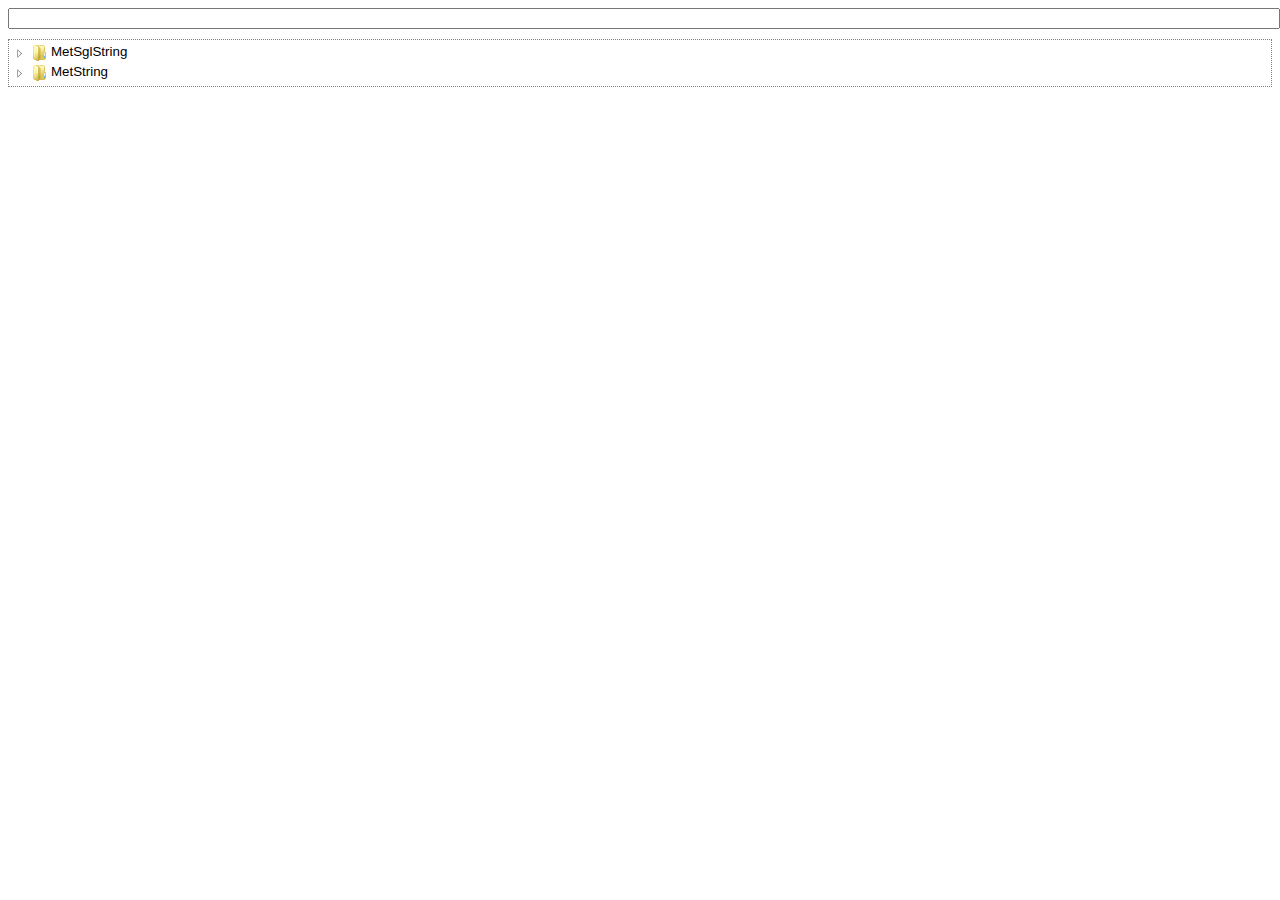
<file: MetroitPB/menu.html>
﻿<!DOCTYPE html>
<html lang="ja">
<head>
  <script src="/MetroitPB/assets/jquery-3.7.0.min.js"></script>
  <link href="/MetroitPB/assets/fancytree-2.38.3/dist/skin-win8/ui.fancytree.min.css" rel="stylesheet">
  <link href="/MetroitPB/css/default.css" rel="stylesheet">
  <script src="/MetroitPB/assets/fancytree-2.38.3/dist/jquery.fancytree-all-deps.min.js"></script>
  
  <script type="text/javascript">
    $(function(){
      $("#tree").fancytree({
        extensions: ["filter", "wide"],
        source: [
          {
            title: "MetSglString", folder:true, children: [
              { title: "MetSglString" },
              {
                title: "Fields", folder: true, children: [
                  { title: "Empty" },
                  { title: "NullValue" }
                ]
              },
              {
                title: "Methods", folder: true, children: [
                  { title: "Compare" },
                ]
              }
            ]
          },
          {
            title: "MetString", folder: true, children: [
              { title: "MetString" },
              { title: "Constructors" },
              {
                title: "Properties", folder: true, children: [
                  { title: "Value" }
                ]
              },
              {
                title: "Methods", folder: true, children: [
                  { title: "Substring" },
                  { title: "ToString" }
                ]
              }
            ]
          }
        ],
        
        // ページ遷移
        activate: function(event, data){
          // フォルダの時は制御しない
          if (data.node.folder != undefined) {
            return;
          }
          
          // ベースページを特定
          /*
          var parentNode = data.node;
          while (!parentNode.data.top) {
            parentNode = parentNode.parent;
          }
          var page = parentNode.data.src;
          */
          var parentNode = data.node.parent;
          var page = "";
          while (parentNode.folder) {
            page = parentNode.title + "/" + page;
            parentNode = parentNode.parent;
          }
          
          //var page = parentNode.data.src;
          
          // IDを特定
          //var id = data.node.data.src;
          var id = data.node.title;
          
          /*
          var uri = page;
          if (data.node.data.top == undefined) {
            uri += "/" + id;
          }
          */
          var uri = page + "/" + id + ".html";
          
          parent.contents.location.href = uri;
        }
      });
      
      // フィルター
      $("#search").keyup(function(e) {
        var filterText = $("#search").val();
        if (filterText == "") {
          $.ui.fancytree.getTree("#tree").clearFilter();
          $.ui.fancytree.getTree("#tree").expandAll(false);
          return;
        }
        
        var count = $.ui.fancytree.getTree("#tree").filterNodes(filterText);
        if (count > 0) {
          $.ui.fancytree.getTree("#tree").expandAll(true);
        } else {
          $.ui.fancytree.getTree("#tree").expandAll(false);
        }
      });
    });
  </script>
</head>
<body>
  <div class="search_box">
    <input id="search" />
  </div>
  <div id="tree"></div>
</body>
</html>
</file>
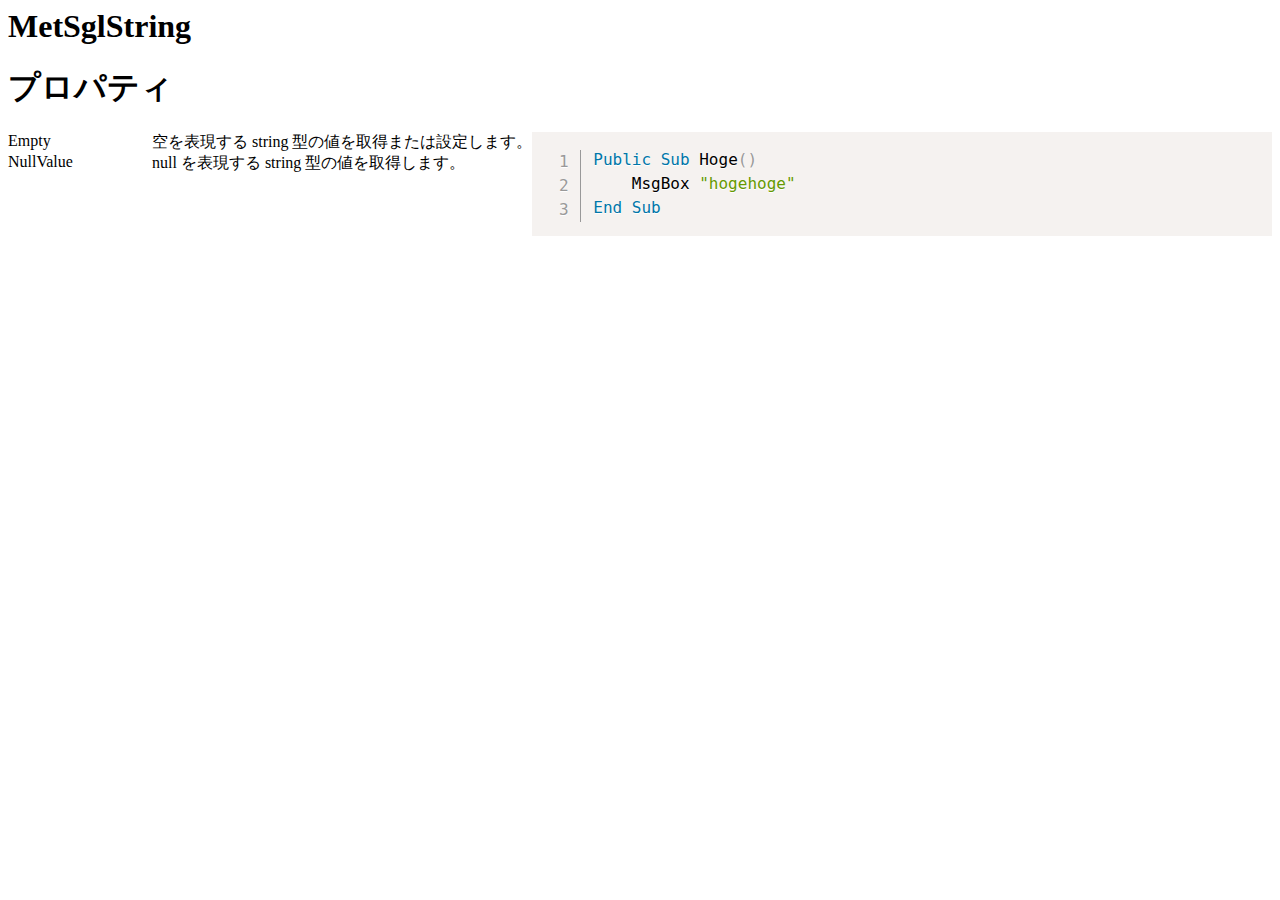
<file: MetroitPB/MetSglString.html>
﻿<!DOCTYPE>
<html lang="ja">
<head>
  <script src="../assets/prism.js"></script>
  <link rel="stylesheet" href="../assets/prism.css" />
  <style>
    dt {
    	    /*左に寄せる*/
    	    float: left ;
    	    /*後続の左寄せを解除*/
    	    clear: left ;
    	    margin-right: 0.5em ;
    	    width: 120px ;
    }

    dd {
    	    float: left ;
    	    margin-left: 1em ;
    }
    dl::after {
      float: none;
    }
  </style>
</head>
<body>
  <h1>MetSglString</h1>
  <section>
    <h1>プロパティ</h1>
    <dl>
      <dt id="value">Empty</dt>
      <dd>空を表現する string 型の値を取得または設定します。</dd>
      <dt id="nullvalue">NullValue</dt>
      <dd>null を表現する string 型の値を取得します。</dd>
    </dl>
  </section>
  <pre><code class="language-vb line-numbers">Public Sub Hoge()
    MsgBox "hogehoge"
End Sub</code></pre>
</body>
</html>
</file>
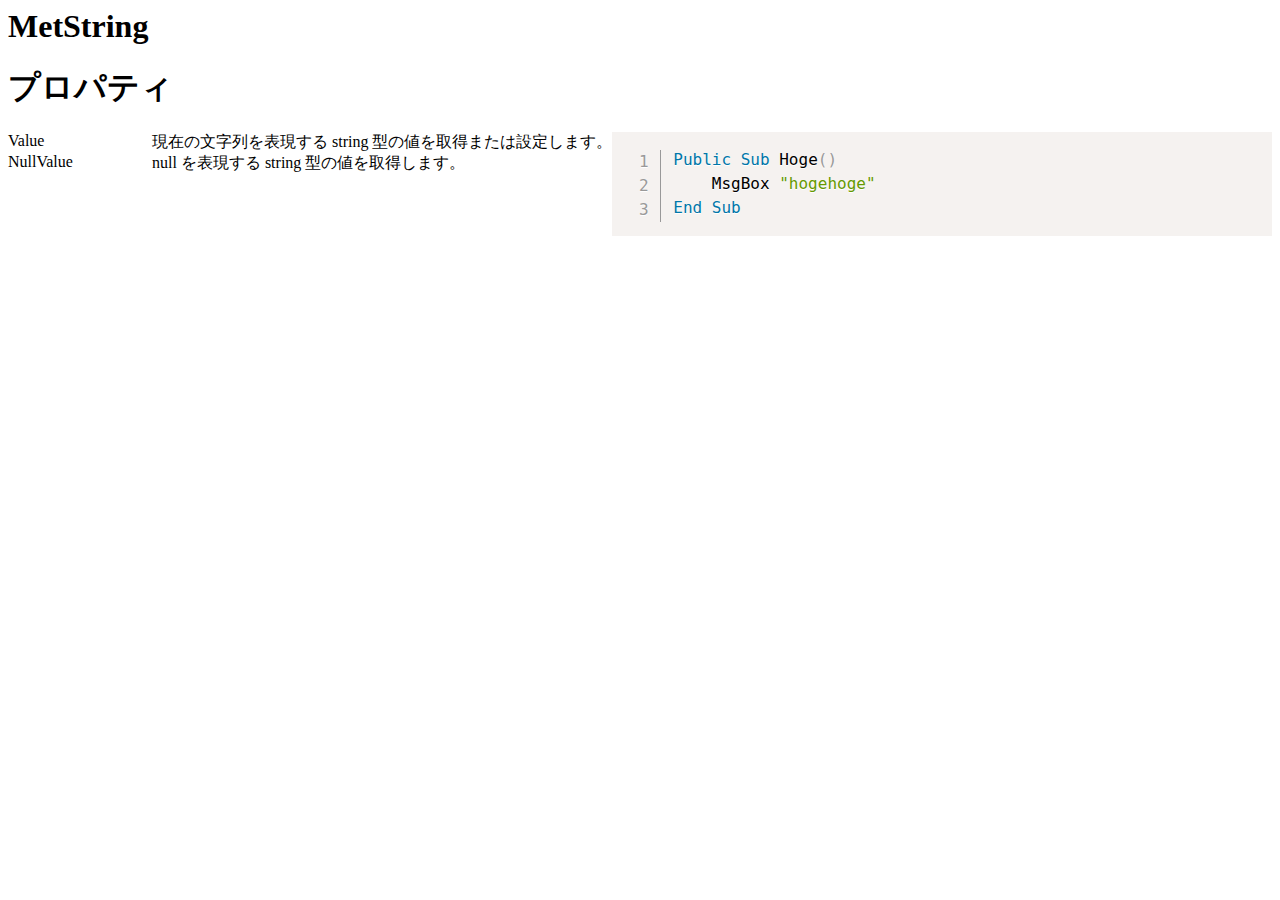
<file: MetroitPB/MetString.html>
﻿<!DOCTYPE>
<html lang="ja">
<head>
  <script src="../assets/prism.js"></script>
  <link rel="stylesheet" href="../assets/prism.css" />
  <style>
    dt {
    	    /*左に寄せる*/
    	    float: left ;
    	    /*後続の左寄せを解除*/
    	    clear: left ;
    	    margin-right: 0.5em ;
    	    width: 120px ;
    }

    dd {
    	    float: left ;
    	    margin-left: 1em ;
    }
    dl::after {
      float: none;
    }
  </style>
</head>
<body>
  <h1>MetString</h1>
  <section>
    <h1>プロパティ</h1>
    <dl>
      <dt id="value">Value</dt>
      <dd>現在の文字列を表現する string 型の値を取得または設定します。</dd>
      <dt id="nullvalue">NullValue</dt>
      <dd>null を表現する string 型の値を取得します。</dd>
    </dl>
  </section>
  <pre><code class="language-vb line-numbers">Public Sub Hoge()
    MsgBox "hogehoge"
End Sub</code></pre>
</body>
</html>
</file>
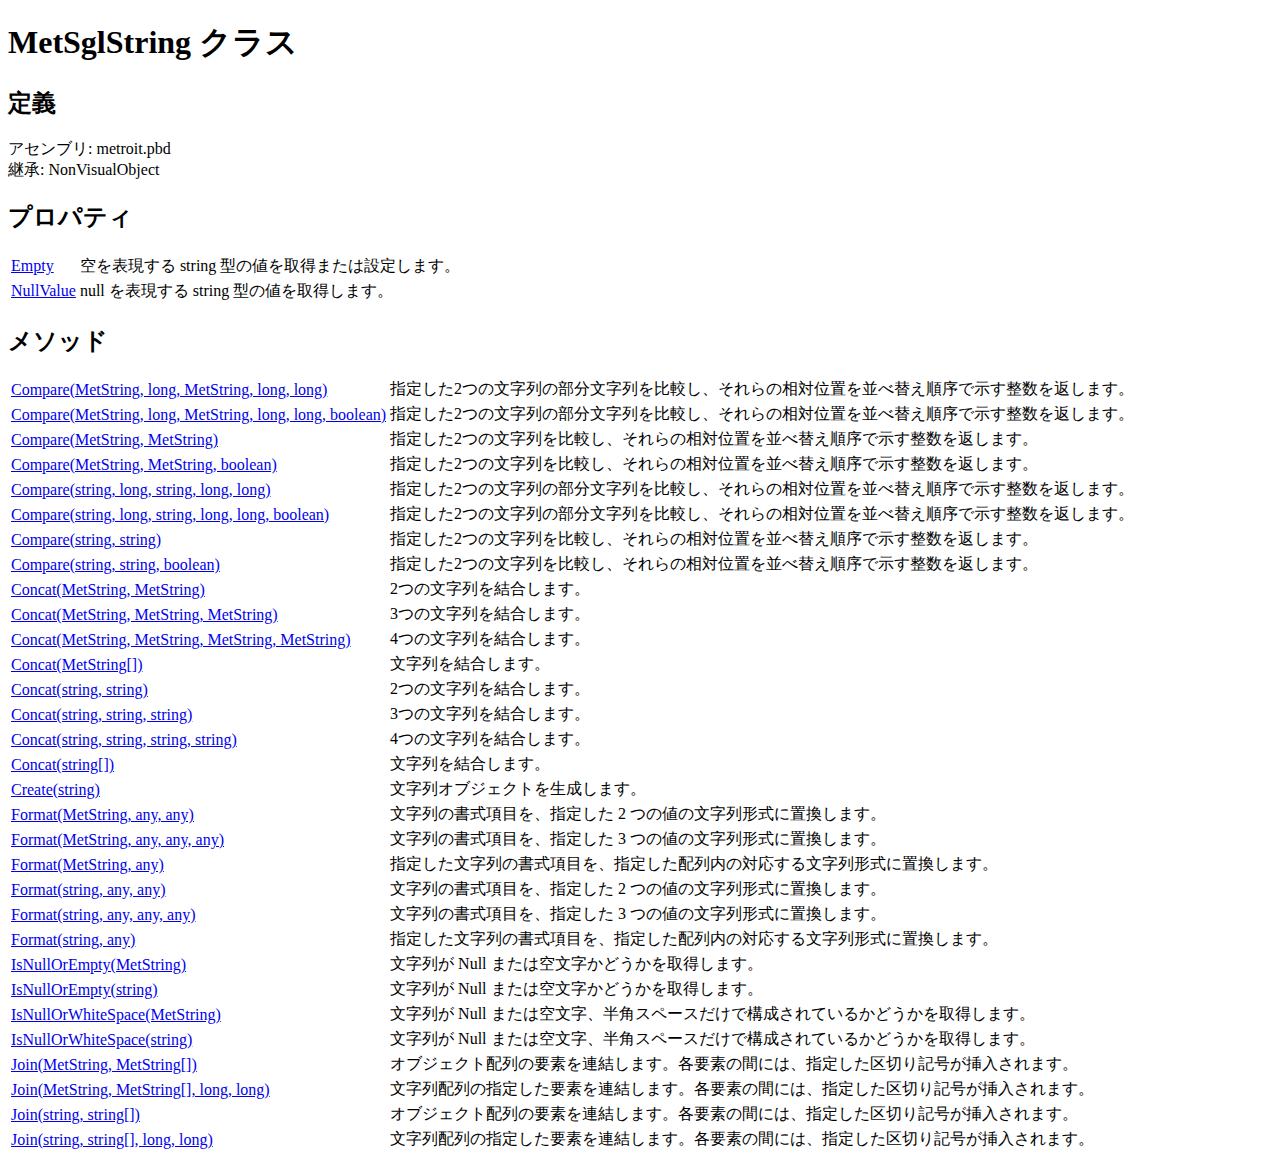
<file: MetroitPB/MetSglString/MetSglString.html>
﻿<!DOCTYPE html>
<html lang="ja">
<head>
  <link href="/MetroitPB/css/default.css" rel="stylesheet">
  <script src="/MetroitPB/assets/prism.js"></script>
  <link rel="stylesheet" href="/MetroitPB/assets/prism.css" />
</head>
<body>
  <h1>MetSglString クラス</h1>
    <h2>定義</h2>
    <div>
      アセンブリ: metroit.pbd
    </div>
    <div>
      継承: NonVisualObject
    </div>
    
    <h2>プロパティ</h2>
    <table class="table">
      <tr>
        <td class="command"><a href="./Fields/Empty.html">Empty</a></td>
        <td>空を表現する string 型の値を取得または設定します。</td>
      </tr>
      <tr>
        <td class="command"><a href="./Fields/NullValue.html">NullValue</a></td>
        <td>null を表現する string 型の値を取得します。</td>
      </tr>
    </table>
    
    <h2>メソッド</h2>
    <table class="table">
      <!-- Compare -->
      <tr>
        <td class="command"><a href="./Methods/Compare.html#m1">Compare(MetString, long, MetString, long, long)</a></td>
        <td>指定した2つの文字列の部分文字列を比較し、それらの相対位置を並べ替え順序で示す整数を返します。</td>
      </tr>
      <tr>
        <td class="command"><a href="./Methods/Compare.html#m2">Compare(MetString, long, MetString, long, long, boolean)</a></td>
        <td>指定した2つの文字列の部分文字列を比較し、それらの相対位置を並べ替え順序で示す整数を返します。</td>
      </tr>
      <tr>
        <td class="command"><a href="./Methods/Compare.htm#m3">Compare(MetString, MetString)</a></td>
        <td>指定した2つの文字列を比較し、それらの相対位置を並べ替え順序で示す整数を返します。</td>
      </tr>
      <tr>
        <td class="command"><a href="./Methods/Compare.htm#m4">Compare(MetString, MetString, boolean)</a></td>
        <td>指定した2つの文字列を比較し、それらの相対位置を並べ替え順序で示す整数を返します。</td>
      </tr>
      <tr>
        <td class="command"><a href="./Methods/Compare.html#m5">Compare(string, long, string, long, long)</a></td>
        <td>指定した2つの文字列の部分文字列を比較し、それらの相対位置を並べ替え順序で示す整数を返します。</td>
      </tr>
      <tr>
        <td class="command"><a href="./Methods/Compare.html#m6">Compare(string, long, string, long, long, boolean)</a></td>
        <td>指定した2つの文字列の部分文字列を比較し、それらの相対位置を並べ替え順序で示す整数を返します。</td>
      </tr>
      <tr>
        <td class="command"><a href="./Methods/Compare.html#m7">Compare(string, string)</a></td>
        <td>指定した2つの文字列を比較し、それらの相対位置を並べ替え順序で示す整数を返します。</td>
      </tr>
      <tr>
        <td class="command"><a href="./Methods/Compare.html#m8">Compare(string, string, boolean)</a></td>
        <td>指定した2つの文字列を比較し、それらの相対位置を並べ替え順序で示す整数を返します。</td>
      </tr>
      
      <!-- Concat -->
      <tr>
        <td class="command"><a href="./Methods/Concat.html#m1">Concat(MetString, MetString)</a></td>
        <td>2つの文字列を結合します。</td>
      </tr>
      <tr>
        <td class="command"><a href="./Methods/Concat.html#m2">Concat(MetString, MetString, MetString)</a></td>
        <td>3つの文字列を結合します。</td>
      </tr>
      <tr>
        <td class="command"><a href="./Methods/Concat.html#m3">Concat(MetString, MetString, MetString, MetString)</a></td>
        <td>4つの文字列を結合します。</td>
      </tr>
      <tr>
        <td class="command"><a href="./Methods/Concat.html#m4">Concat(MetString[])</a></td>
        <td>文字列を結合します。</td>
      </tr>
      <tr>
        <td class="command"><a href="./Methods/Concat.html#m1">Concat(string, string)</a></td>
        <td>2つの文字列を結合します。</td>
      </tr>
      <tr>
        <td class="command"><a href="./Methods/Concat.html#m2">Concat(string, string, string)</a></td>
        <td>3つの文字列を結合します。</td>
      </tr>
      <tr>
        <td class="command"><a href="./Methods/Concat.html#m3">Concat(string, string, string, string)</a></td>
        <td>4つの文字列を結合します。</td>
      </tr>
      <tr>
        <td class="command"><a href="./Methods/Concat.html#m4">Concat(string[])</a></td>
        <td>文字列を結合します。</td>
      </tr>
      
      <!-- Create -->
      <tr>
        <td class="command"><a href="./Methods/Create.html">Create(string)</a></td>
        <td>文字列オブジェクトを生成します。</td>
      </tr>
      
      <!-- Format -->
      <tr>
        <td class="command"><a href="./Methods/Format.html#1">Format(MetString, any, any)</a></td>
        <td>文字列の書式項目を、指定した 2 つの値の文字列形式に置換します。</td>
      </tr>
      <tr>
        <td class="command"><a href="./Methods/Format.html#2">Format(MetString, any, any, any)</a></td>
        <td>文字列の書式項目を、指定した 3 つの値の文字列形式に置換します。</td>
      </tr>
      <tr>
        <td class="command"><a href="./Methods/Format.html#3">Format(MetString, any)</a></td>
        <td>指定した文字列の書式項目を、指定した配列内の対応する文字列形式に置換します。</td>
      </tr>
      <tr>
        <td class="command"><a href="./Methods/Format.html#4">Format(string, any, any)</a></td>
        <td>文字列の書式項目を、指定した 2 つの値の文字列形式に置換します。</td>
      </tr>
      <tr>
        <td class="command"><a href="./Methods/Format.html#5">Format(string, any, any, any)</a></td>
        <td>文字列の書式項目を、指定した 3 つの値の文字列形式に置換します。</td>
      </tr>
      <tr>
        <td class="command"><a href="./Methods/Format.html#6">Format(string, any)</a></td>
        <td>指定した文字列の書式項目を、指定した配列内の対応する文字列形式に置換します。</td>
      </tr>
      
      <!-- IsNullOrEmpty -->
      <tr>
        <td class="command"><a href="./Methods/IsNullOrEmpty.html#1">IsNullOrEmpty(MetString)</a></td>
        <td>文字列が Null または空文字かどうかを取得します。</td>
      </tr>
      <tr>
        <td class="command"><a href="./Methods/IsNullOrEmpty.html#2">IsNullOrEmpty(string)</a></td>
        <td>文字列が Null または空文字かどうかを取得します。</td>
      </tr>
      
      <!-- IsNullOrWhiteSpace -->
      <tr>
        <td class="command"><a href="./Methods/IsNullOrWhiteSpace.html#1">IsNullOrWhiteSpace(MetString)</a></td>
        <td>文字列が Null または空文字、半角スペースだけで構成されているかどうかを取得します。</td>
      </tr>
      <tr>
        <td class="command"><a href="./Methods/IsNullOrWhiteSpace.html#2">IsNullOrWhiteSpace(string)</a></td>
        <td>文字列が Null または空文字、半角スペースだけで構成されているかどうかを取得します。</td>
      </tr>
      
      <!-- Join -->
      <tr>
        <td class="command"><a href="./Methods/Join.html#1">Join(MetString, MetString[])</a></td>
        <td>オブジェクト配列の要素を連結します。各要素の間には、指定した区切り記号が挿入されます。</td>
      </tr>
      <tr>
        <td class="command"><a href="./Methods/Join.html#2">Join(MetString, MetString[], long, long)</a></td>
        <td>文字列配列の指定した要素を連結します。各要素の間には、指定した区切り記号が挿入されます。</td>
      </tr>
      <tr>
        <td class="command"><a href="./Methods/Join.html#3">Join(string, string[])</a></td>
        <td>オブジェクト配列の要素を連結します。各要素の間には、指定した区切り記号が挿入されます。</td>
      </tr>
      <tr>
        <td class="command"><a href="./Methods/Join.html#4">Join(string, string[], long, long)</a></td>
        <td>文字列配列の指定した要素を連結します。各要素の間には、指定した区切り記号が挿入されます。</td>
      </tr>
    </table>
</body>
</html>
</file>
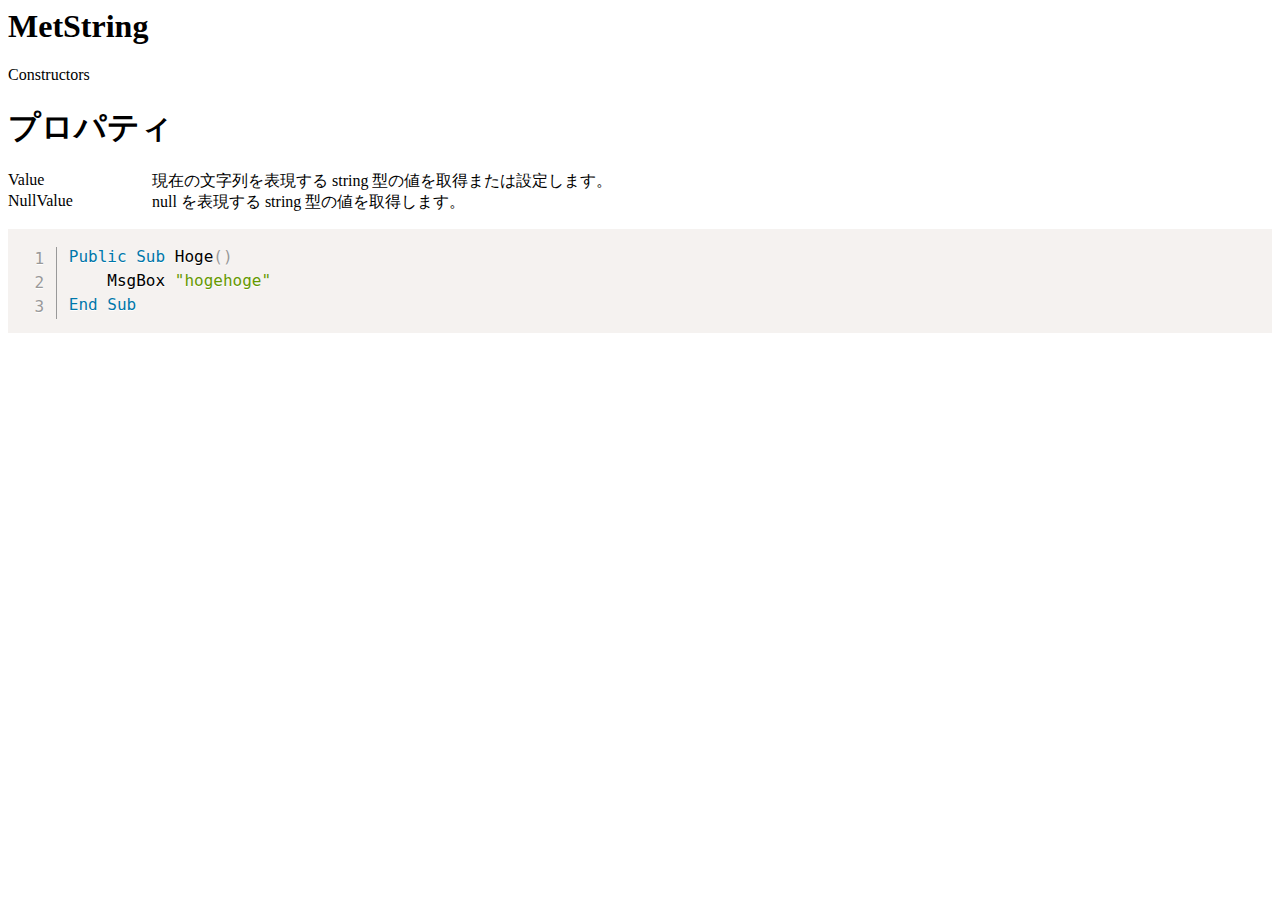
<file: MetroitPB/MetString/Constructors.html>
﻿<!DOCTYPE>
<html lang="ja">
<head>
  <script src="../../../assets/prism.js"></script>
  <link rel="stylesheet" href="../../../assets/prism.css" />
  <style>
    dt {
    	    /*左に寄せる*/
    	    float: left ;
    	    /*後続の左寄せを解除*/
    	    clear: left ;
    	    margin-right: 0.5em ;
    	    width: 120px ;
    }

    dd {
    	    float: left ;
    	    margin-left: 1em ;
    }
    dl::after {
      content: "";
      clear: both;
      display: block;
    }
  </style>
</head>
<body>
  <h1>MetString</h1>
  Constructors
  <section>
    <h1>プロパティ</h1>
    <dl>
      <dt id="value">Value</dt>
      <dd>現在の文字列を表現する string 型の値を取得または設定します。</dd>
      <dt id="nullvalue">NullValue</dt>
      <dd>null を表現する string 型の値を取得します。</dd>
    </dl>
  </section>
  <pre><code class="language-vb line-numbers">Public Sub Hoge()
    MsgBox "hogehoge"
End Sub</code></pre>
</body>
</html>
</file>
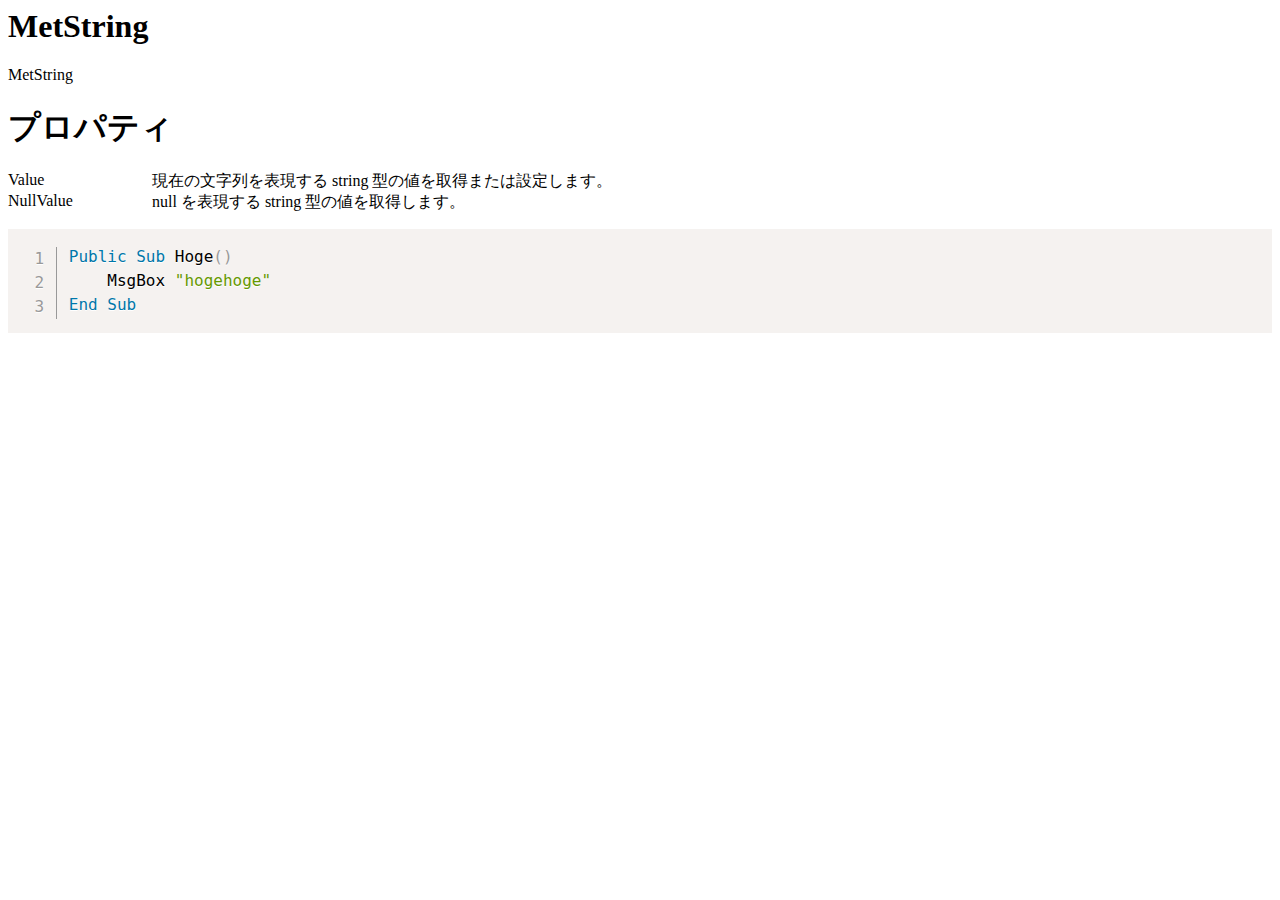
<file: MetroitPB/MetString/MetString.html>
﻿<!DOCTYPE>
<html lang="ja">
<head>
  <script src="../../../assets/prism.js"></script>
  <link rel="stylesheet" href="../../../assets/prism.css" />
  <style>
    dt {
    	    /*左に寄せる*/
    	    float: left ;
    	    /*後続の左寄せを解除*/
    	    clear: left ;
    	    margin-right: 0.5em ;
    	    width: 120px ;
    }

    dd {
    	    float: left ;
    	    margin-left: 1em ;
    }
    dl::after {
      content: "";
      clear: both;
      display: block;
    }
  </style>
</head>
<body>
  <h1>MetString</h1>
  MetString
  <section>
    <h1>プロパティ</h1>
    <dl>
      <dt id="value">Value</dt>
      <dd>現在の文字列を表現する string 型の値を取得または設定します。</dd>
      <dt id="nullvalue">NullValue</dt>
      <dd>null を表現する string 型の値を取得します。</dd>
    </dl>
  </section>
  <pre><code class="language-vb line-numbers">Public Sub Hoge()
    MsgBox "hogehoge"
End Sub</code></pre>
</body>
</html>
</file>
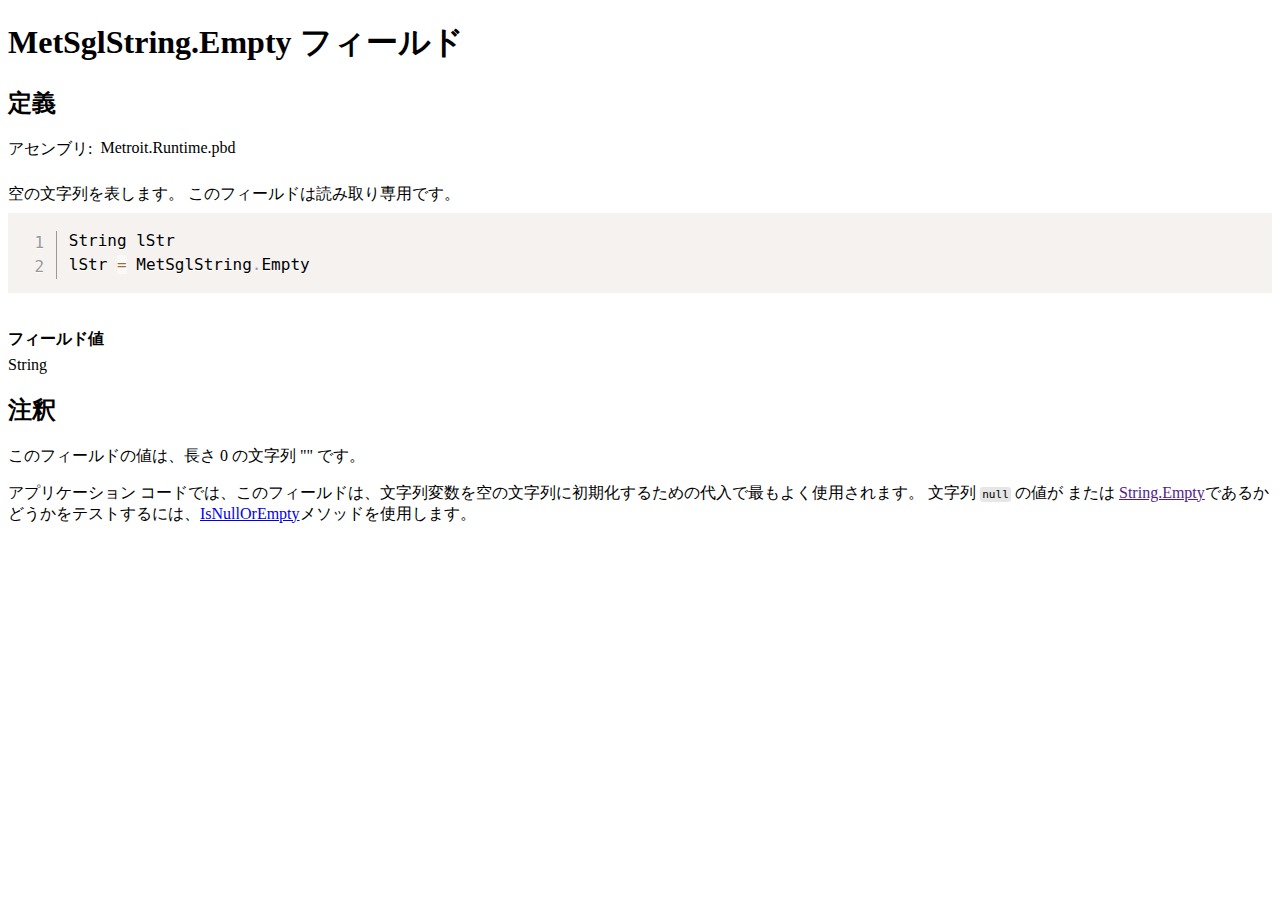
<file: MetroitPB/MetSglString/Fields/Empty.html>
﻿<!DOCTYPE html>
<html lang="ja">
<head>
  <script src="/MetroitPB/assets/prism.js"></script>
  <link rel="stylesheet" href="/MetroitPB/assets/prism.css" />
  <style>
    .content h4 {
      margin-top: 36px;
      margin-bottom: 6px;
    }
    dl.attributeList {
      display: flex;
    }
    dl.attributeList dd {
      margin-left: 8px;
    }
    .summaryHolder {
      display: flex;
      margin-top: 24px;
    }
    :not(a):not(pre)>code {
      background-color: #e6e6e6;
      word-wrap: break-word;
      border-radius: 3px;
      padding: 0.1em 0.2em;
      font-size: 85%;
    }
  </style>
</head>
<body>
  <div class="content">
    <h1>MetSglString.Empty フィールド</h1>
    <h2>定義</h2>
    <dl class="attributeList">
      <dt>アセンブリ:</dt>
      <dd>Metroit.Runtime.pbd</dd>
    </dl>
    
    <div class="summaryHolder">
      空の文字列を表します。 このフィールドは読み取り専用です。
    </div>
    <div>
      <pre><code class="language-js line-numbers">String lStr
lStr = MetSglString.Empty</code></pre>
    </div>
    
    <h4>フィールド値</h4>
    String
    
    <h2>注釈</h2>
    <p>このフィールドの値は、長さ 0 の文字列 "" です。</p>
    <p>
    アプリケーション コードでは、このフィールドは、文字列変数を空の文字列に初期化するための代入で最もよく使用されます。
    文字列 <code>null</code> の値が または <a href="">String.Empty</a>であるかどうかをテストするには、<a href="/MetroitPB/MetSglString/Methods/IsNullOrEmpty.html">IsNullOrEmpty</a>メソッドを使用します。
    </p>
  </content>
</body>
</html>
</file>
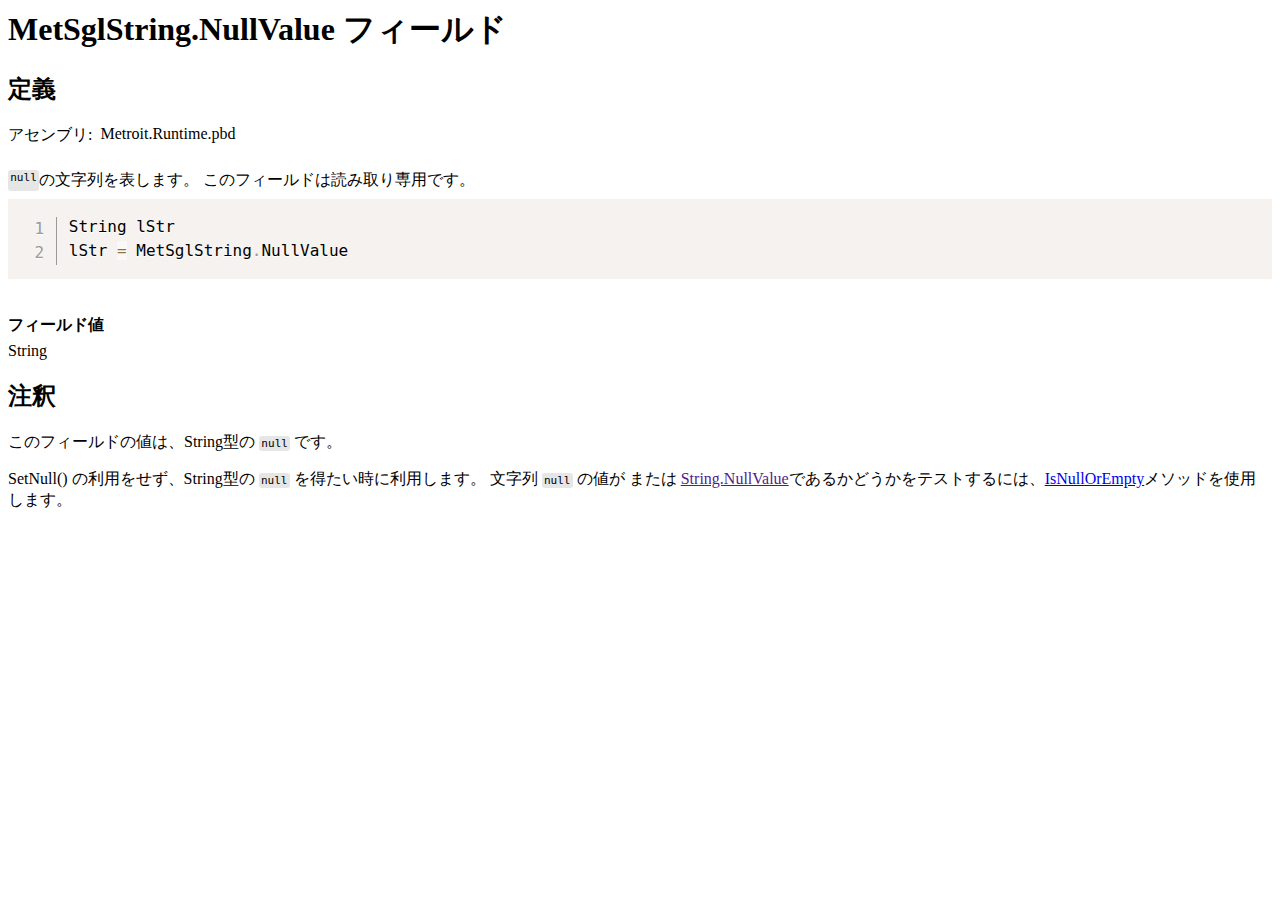
<file: MetroitPB/MetSglString/Fields/NullValue.html>
﻿<!DOCTYPE>
<html lang="ja">
<head>
  <script src="/MetroitPB/assets/prism.js"></script>
  <link rel="stylesheet" href="/MetroitPB/assets/prism.css" />
  <style>
    .content h4 {
      margin-top: 36px;
      margin-bottom: 6px;
    }
    dl.attributeList {
      display: flex;
    }
    dl.attributeList dd {
      margin-left: 8px;
    }
    .summaryHolder {
      display: flex;
      margin-top: 24px;
    }
    :not(a):not(pre)>code {
      background-color: #e6e6e6;
      word-wrap: break-word;
      border-radius: 3px;
      padding: 0.1em 0.2em;
      font-size: 85%;
    }
  </style>
</head>
<body>
  <div class="content">
    <h1>MetSglString.NullValue フィールド</h1>
    <h2>定義</h2>
    <dl class="attributeList">
      <dt>アセンブリ:</dt>
      <dd>Metroit.Runtime.pbd</dd>
    </dl>
    
    <div class="summaryHolder">
      <code>null</code> の文字列を表します。 このフィールドは読み取り専用です。
    </div>
    <div>
      <pre><code class="language-js line-numbers">String lStr
lStr = MetSglString.NullValue</code></pre>
    </div>
    
    <h4>フィールド値</h4>
    String
    
    <h2>注釈</h2>
    <p>このフィールドの値は、String型の <code>null</code> です。</p>
    <p>
    SetNull() の利用をせず、String型の <code>null</code> を得たい時に利用します。
    文字列 <code>null</code> の値が または <a href="">String.NullValue</a>であるかどうかをテストするには、<a href="/MetroitPB/MetSglString/Methods/IsNullOrEmpty.html">IsNullOrEmpty</a>メソッドを使用します。
    </p>
  </content>
</body>
</html>
</file>
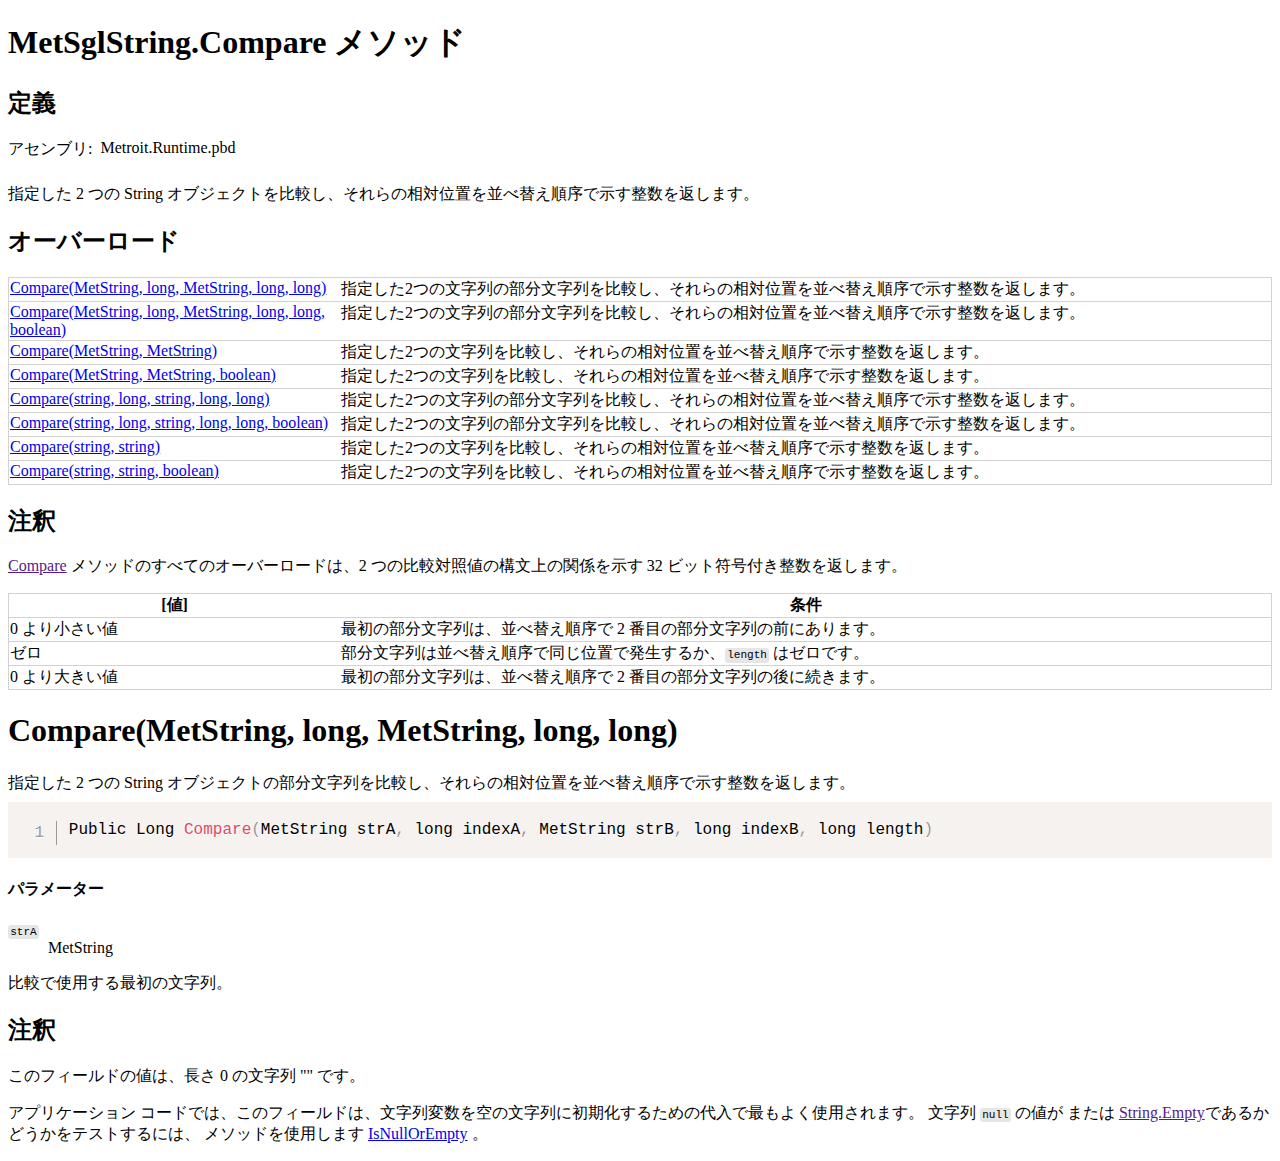
<file: MetroitPB/MetSglString/Methods/Compare.html>
﻿<!DOCTYPE html>
<html lang="ja">
<head>
  <link href="/MetroitPB/css/default.css" rel="stylesheet">
  <script src="/MetroitPB/assets/prism.js"></script>
  <link rel="stylesheet" href="/MetroitPB/assets/prism.css" />
  <style>
    dl.attributeList {
      display: flex;
    }
    dl.attributeList dd {
      margin-left: 8px;
    }
    .summaryHolder {
      display: flex;
      margin-top: 24px;
    }
    :not(a):not(pre)>code {
      background-color: #e6e6e6;
      word-wrap: break-word;
      border-radius: 3px;
      padding: 0.1em 0.2em;
      font-size: 85%;
    }
  </style>
</head>
<body>
  <h1>MetSglString.Compare メソッド</h1>
  <h2>定義</h2>
  <dl class="attributeList">
    <dt>アセンブリ:</dt>
    <dd>Metroit.Runtime.pbd</dd>
  </dl>
  
  <div class="summaryHolder">
    指定した 2 つの String オブジェクトを比較し、それらの相対位置を並べ替え順序で示す整数を返します。
  </div>
  
  <h2>オーバーロード</h2>
  <table class="subset_list">
    <tr>
      <td class="command"><a href="#m1">Compare(MetString, long, MetString, long, long)</a></td>
      <td>指定した2つの文字列の部分文字列を比較し、それらの相対位置を並べ替え順序で示す整数を返します。</td>
    </tr>
    <tr>
      <td class="command"><a href="#m2">Compare(MetString, long, MetString, long, long, boolean)</a></td>
      <td>指定した2つの文字列の部分文字列を比較し、それらの相対位置を並べ替え順序で示す整数を返します。</td>
    </tr>
    <tr>
      <td class="command"><a href="#m3">Compare(MetString, MetString)</a></td>
      <td>指定した2つの文字列を比較し、それらの相対位置を並べ替え順序で示す整数を返します。</td>
    </tr>
    <tr>
      <td class="command"><a href="#m4">Compare(MetString, MetString, boolean)</a></td>
      <td>指定した2つの文字列を比較し、それらの相対位置を並べ替え順序で示す整数を返します。</td>
    </tr>
    <tr>
      <td class="command"><a href="#m5">Compare(string, long, string, long, long)</a></td>
      <td>指定した2つの文字列の部分文字列を比較し、それらの相対位置を並べ替え順序で示す整数を返します。</td>
    </tr>
    <tr>
      <td class="command"><a href="#m6">Compare(string, long, string, long, long, boolean)</a></td>
      <td>指定した2つの文字列の部分文字列を比較し、それらの相対位置を並べ替え順序で示す整数を返します。</td>
    </tr>
    <tr>
      <td class="command"><a href="#m7">Compare(string, string)</a></td>
      <td>指定した2つの文字列を比較し、それらの相対位置を並べ替え順序で示す整数を返します。</td>
    </tr>
    <tr>
      <td class="command"><a href="#m8">Compare(string, string, boolean)</a></td>
      <td>指定した2つの文字列を比較し、それらの相対位置を並べ替え順序で示す整数を返します。</td>
    </tr>
  </table>
  
  <h2>注釈</h2>
  <p><a href="">Compare</a> メソッドのすべてのオーバーロードは、2 つの比較対照値の構文上の関係を示す 32 ビット符号付き整数を返します。</p>
  
  <table class="subset_list">
    <tr>
      <th>[値]</th>
      <th>条件</th>
    </tr>
    <tr>
      <td class="command">0 より小さい値</td>
      <td>最初の部分文字列は、並べ替え順序で 2 番目の部分文字列の前にあります。</td>
    </tr>
    <tr>
      <td class="command">ゼロ</td>
      <td>部分文字列は並べ替え順序で同じ位置で発生するか、<code>length</code> はゼロです。</td>
    </tr>
    <tr>
      <td class="command">0 より大きい値</td>
      <td>最初の部分文字列は、並べ替え順序で 2 番目の部分文字列の後に続きます。</td>
    </tr>
  </table>
  
  <h1 id="m1">Compare(MetString, long, MetString, long, long)</h1>
  
  <div class="summaryHolder">
    指定した 2 つの String オブジェクトの部分文字列を比較し、それらの相対位置を並べ替え順序で示す整数を返します。
  </div>
  
  <div>
    <pre><code class="language-js line-numbers">Public Long Compare(MetString strA, long indexA, MetString strB, long indexB, long length)
</code></pre>
  </div>
  
  <h4>パラメーター</h4>
  <div class="propertyInfo">
    <dl class="parameterList">
      <dt><code>strA</code></dt>
      <dd>MetString</dd>
    </dl>
    <p>比較で使用する最初の文字列。</p>
  </div>
  
  <h2>注釈</h2>
  <p>このフィールドの値は、長さ 0 の文字列 "" です。</p>
  <p>
  アプリケーション コードでは、このフィールドは、文字列変数を空の文字列に初期化するための代入で最もよく使用されます。
  文字列 <code>null</code> の値が または <a href="" class="no-loc" data-linktype="relative-path">String.Empty</a>であるかどうかをテストするには、 メソッドを使用します <a href="/MetroitPB/MetSglString/Methods/IsNullOrEmpty.html" class="no-loc" data-linktype="relative-path">IsNullOrEmpty</a> 。</p>
</body>
</html>
</file>
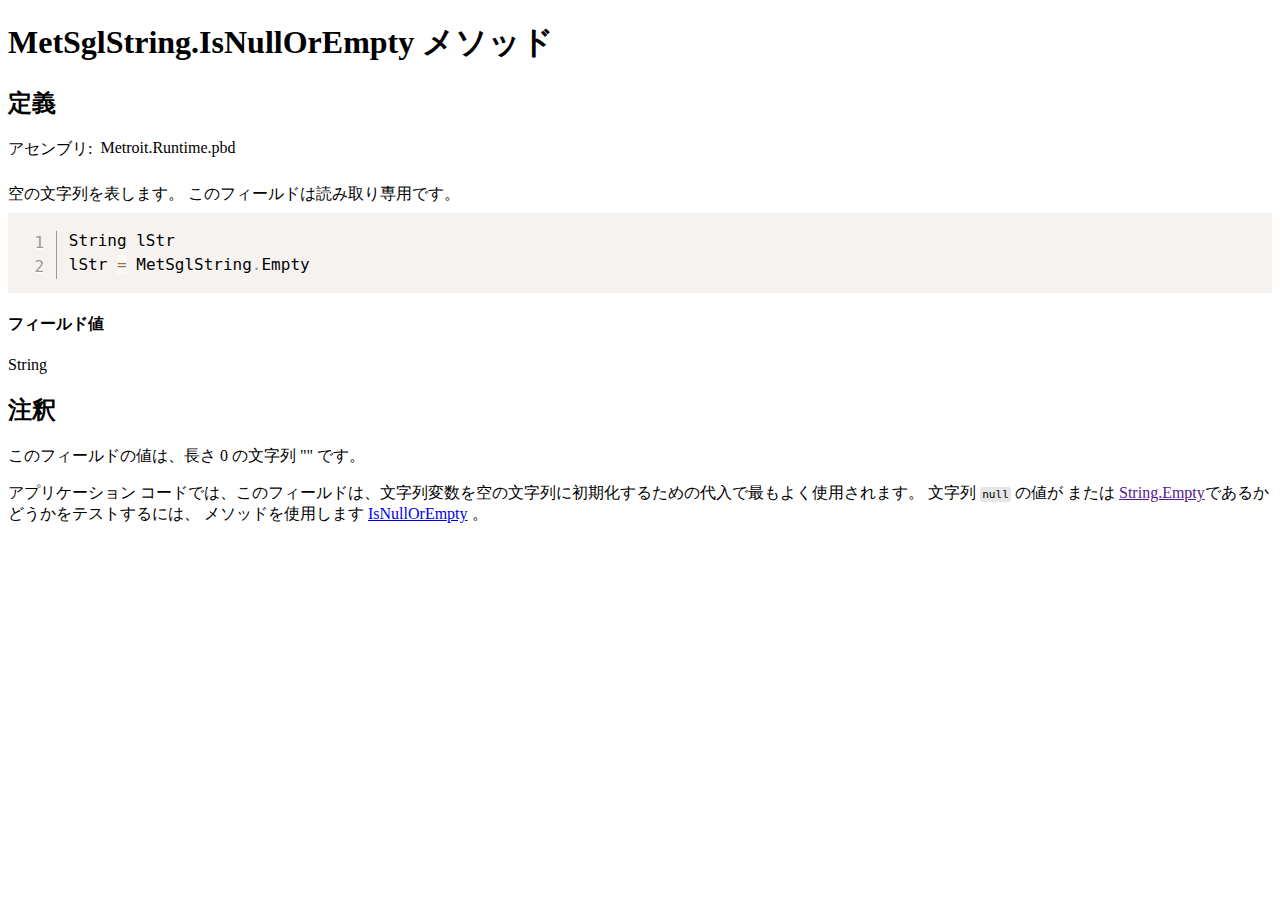
<file: MetroitPB/MetSglString/Methods/IsNullOrEmpty.html>
﻿<!DOCTYPE html>
<html lang="ja">
<head>
  <script src="/MetroitPB/assets/prism.js"></script>
  <link rel="stylesheet" href="/MetroitPB/assets/prism.css" />
  <style>
    dl.attributeList {
      display: flex;
    }
    dl.attributeList dd {
      margin-left: 8px;
    }
    .summaryHolder {
      display: flex;
      margin-top: 24px;
    }
    :not(a):not(pre)>code {
      background-color: #e6e6e6;
      word-wrap: break-word;
      border-radius: 3px;
      padding: 0.1em 0.2em;
      font-size: 85%;
    }
  </style>
</head>
<body>
  <h1>MetSglString.IsNullOrEmpty メソッド</h1>
  <h2>定義</h2>
  <dl class="attributeList">
    <dt>アセンブリ:</dt>
    <dd>Metroit.Runtime.pbd</dd>
  </dl>
  
  <div class="summaryHolder">
    空の文字列を表します。 このフィールドは読み取り専用です。
  </div>
  <div>
    <pre><code class="language-js line-numbers">String lStr
lStr = MetSglString.Empty
</code></pre>
  </div>
  
  <h4>フィールド値</h4>
  String
  
  <h2>注釈</h2>
  <p>このフィールドの値は、長さ 0 の文字列 "" です。</p>
  <p>
  アプリケーション コードでは、このフィールドは、文字列変数を空の文字列に初期化するための代入で最もよく使用されます。
  文字列 <code>null</code> の値が または <a href="" class="no-loc" data-linktype="relative-path">String.Empty</a>であるかどうかをテストするには、 メソッドを使用します <a href="/MetroitPB/MetSglString/Methods/IsNullOrEmpty.html" class="no-loc" data-linktype="relative-path">IsNullOrEmpty</a> 。</p>
</body>
</html>
</file>
<file: MetroitPB/css/default.css>
﻿@charset "utf-8";

/* 検索ボックス */
.search_box {
  margin: 0px 0px 10px 0px;
}
.search_box input {
  width: 100%;
}

/* 命令セットリスト */
.subset_list {
    border: 1px solid #d2d2d2;
    width: 100%;
    border-collapse: collapse;
    table-layout: auto;
}
.subset_list tr {
  border: 1px solid #d2d2d2;
}
.subset_list td {
  padding-right: 10px;
  vertical-align: top;
}
.subset_list .command {
  width: 20em;
}
</file>
<file: assets/prism.css>
/* PrismJS 1.29.0
https://prismjs.com/download.html#themes=prism&languages=visual-basic&plugins=line-highlight+line-numbers+show-language+toolbar+copy-to-clipboard */
code[class*=language-],pre[class*=language-]{color:#000;background:0 0;text-shadow:0 1px #fff;font-family:Consolas,Monaco,'Andale Mono','Ubuntu Mono',monospace;font-size:1em;text-align:left;white-space:pre;word-spacing:normal;word-break:normal;word-wrap:normal;line-height:1.5;-moz-tab-size:4;-o-tab-size:4;tab-size:4;-webkit-hyphens:none;-moz-hyphens:none;-ms-hyphens:none;hyphens:none}code[class*=language-] ::-moz-selection,code[class*=language-]::-moz-selection,pre[class*=language-] ::-moz-selection,pre[class*=language-]::-moz-selection{text-shadow:none;background:#b3d4fc}code[class*=language-] ::selection,code[class*=language-]::selection,pre[class*=language-] ::selection,pre[class*=language-]::selection{text-shadow:none;background:#b3d4fc}@media print{code[class*=language-],pre[class*=language-]{text-shadow:none}}pre[class*=language-]{padding:1em;margin:.5em 0;overflow:auto}:not(pre)>code[class*=language-],pre[class*=language-]{background:#f5f2f0}:not(pre)>code[class*=language-]{padding:.1em;border-radius:.3em;white-space:normal}.token.cdata,.token.comment,.token.doctype,.token.prolog{color:#708090}.token.punctuation{color:#999}.token.namespace{opacity:.7}.token.boolean,.token.constant,.token.deleted,.token.number,.token.property,.token.symbol,.token.tag{color:#905}.token.attr-name,.token.builtin,.token.char,.token.inserted,.token.selector,.token.string{color:#690}.language-css .token.string,.style .token.string,.token.entity,.token.operator,.token.url{color:#9a6e3a;background:hsla(0,0%,100%,.5)}.token.atrule,.token.attr-value,.token.keyword{color:#07a}.token.class-name,.token.function{color:#dd4a68}.token.important,.token.regex,.token.variable{color:#e90}.token.bold,.token.important{font-weight:700}.token.italic{font-style:italic}.token.entity{cursor:help}
pre[data-line]{position:relative;padding:1em 0 1em 3em}.line-highlight{position:absolute;left:0;right:0;padding:inherit 0;margin-top:1em;background:hsla(24,20%,50%,.08);background:linear-gradient(to right,hsla(24,20%,50%,.1) 70%,hsla(24,20%,50%,0));pointer-events:none;line-height:inherit;white-space:pre}@media print{.line-highlight{-webkit-print-color-adjust:exact;color-adjust:exact}}.line-highlight:before,.line-highlight[data-end]:after{content:attr(data-start);position:absolute;top:.4em;left:.6em;min-width:1em;padding:0 .5em;background-color:hsla(24,20%,50%,.4);color:#f4f1ef;font:bold 65%/1.5 sans-serif;text-align:center;vertical-align:.3em;border-radius:999px;text-shadow:none;box-shadow:0 1px #fff}.line-highlight[data-end]:after{content:attr(data-end);top:auto;bottom:.4em}.line-numbers .line-highlight:after,.line-numbers .line-highlight:before{content:none}pre[id].linkable-line-numbers span.line-numbers-rows{pointer-events:all}pre[id].linkable-line-numbers span.line-numbers-rows>span:before{cursor:pointer}pre[id].linkable-line-numbers span.line-numbers-rows>span:hover:before{background-color:rgba(128,128,128,.2)}
pre[class*=language-].line-numbers{position:relative;padding-left:3.8em;counter-reset:linenumber}pre[class*=language-].line-numbers>code{position:relative;white-space:inherit}.line-numbers .line-numbers-rows{position:absolute;pointer-events:none;top:0;font-size:100%;left:-3.8em;width:3em;letter-spacing:-1px;border-right:1px solid #999;-webkit-user-select:none;-moz-user-select:none;-ms-user-select:none;user-select:none}.line-numbers-rows>span{display:block;counter-increment:linenumber}.line-numbers-rows>span:before{content:counter(linenumber);color:#999;display:block;padding-right:.8em;text-align:right}
div.code-toolbar{position:relative}div.code-toolbar>.toolbar{position:absolute;z-index:10;top:.3em;right:.2em;transition:opacity .3s ease-in-out;opacity:0}div.code-toolbar:hover>.toolbar{opacity:1}div.code-toolbar:focus-within>.toolbar{opacity:1}div.code-toolbar>.toolbar>.toolbar-item{display:inline-block}div.code-toolbar>.toolbar>.toolbar-item>a{cursor:pointer}div.code-toolbar>.toolbar>.toolbar-item>button{background:0 0;border:0;color:inherit;font:inherit;line-height:normal;overflow:visible;padding:0;-webkit-user-select:none;-moz-user-select:none;-ms-user-select:none}div.code-toolbar>.toolbar>.toolbar-item>a,div.code-toolbar>.toolbar>.toolbar-item>button,div.code-toolbar>.toolbar>.toolbar-item>span{color:#bbb;font-size:.8em;padding:0 .5em;background:#f5f2f0;background:rgba(224,224,224,.2);box-shadow:0 2px 0 0 rgba(0,0,0,.2);border-radius:.5em}div.code-toolbar>.toolbar>.toolbar-item>a:focus,div.code-toolbar>.toolbar>.toolbar-item>a:hover,div.code-toolbar>.toolbar>.toolbar-item>button:focus,div.code-toolbar>.toolbar>.toolbar-item>button:hover,div.code-toolbar>.toolbar>.toolbar-item>span:focus,div.code-toolbar>.toolbar>.toolbar-item>span:hover{color:inherit;text-decoration:none}
</file>
<file: MetroitPB/assets/prism.css>
/* PrismJS 1.29.0
https://prismjs.com/download.html#themes=prism&languages=clike+javascript&plugins=line-highlight+line-numbers+show-language+toolbar+copy-to-clipboard */
code[class*=language-],pre[class*=language-]{color:#000;background:0 0;text-shadow:0 1px #fff;font-family:Consolas,Monaco,'Andale Mono','Ubuntu Mono',monospace;font-size:1em;text-align:left;white-space:pre;word-spacing:normal;word-break:normal;word-wrap:normal;line-height:1.5;-moz-tab-size:4;-o-tab-size:4;tab-size:4;-webkit-hyphens:none;-moz-hyphens:none;-ms-hyphens:none;hyphens:none}code[class*=language-] ::-moz-selection,code[class*=language-]::-moz-selection,pre[class*=language-] ::-moz-selection,pre[class*=language-]::-moz-selection{text-shadow:none;background:#b3d4fc}code[class*=language-] ::selection,code[class*=language-]::selection,pre[class*=language-] ::selection,pre[class*=language-]::selection{text-shadow:none;background:#b3d4fc}@media print{code[class*=language-],pre[class*=language-]{text-shadow:none}}pre[class*=language-]{padding:1em;margin:.5em 0;overflow:auto}:not(pre)>code[class*=language-],pre[class*=language-]{background:#f5f2f0}:not(pre)>code[class*=language-]{padding:.1em;border-radius:.3em;white-space:normal}.token.cdata,.token.comment,.token.doctype,.token.prolog{color:#708090}.token.punctuation{color:#999}.token.namespace{opacity:.7}.token.boolean,.token.constant,.token.deleted,.token.number,.token.property,.token.symbol,.token.tag{color:#905}.token.attr-name,.token.builtin,.token.char,.token.inserted,.token.selector,.token.string{color:#690}.language-css .token.string,.style .token.string,.token.entity,.token.operator,.token.url{color:#9a6e3a;background:hsla(0,0%,100%,.5)}.token.atrule,.token.attr-value,.token.keyword{color:#07a}.token.class-name,.token.function{color:#dd4a68}.token.important,.token.regex,.token.variable{color:#e90}.token.bold,.token.important{font-weight:700}.token.italic{font-style:italic}.token.entity{cursor:help}
pre[data-line]{position:relative;padding:1em 0 1em 3em}.line-highlight{position:absolute;left:0;right:0;padding:inherit 0;margin-top:1em;background:hsla(24,20%,50%,.08);background:linear-gradient(to right,hsla(24,20%,50%,.1) 70%,hsla(24,20%,50%,0));pointer-events:none;line-height:inherit;white-space:pre}@media print{.line-highlight{-webkit-print-color-adjust:exact;color-adjust:exact}}.line-highlight:before,.line-highlight[data-end]:after{content:attr(data-start);position:absolute;top:.4em;left:.6em;min-width:1em;padding:0 .5em;background-color:hsla(24,20%,50%,.4);color:#f4f1ef;font:bold 65%/1.5 sans-serif;text-align:center;vertical-align:.3em;border-radius:999px;text-shadow:none;box-shadow:0 1px #fff}.line-highlight[data-end]:after{content:attr(data-end);top:auto;bottom:.4em}.line-numbers .line-highlight:after,.line-numbers .line-highlight:before{content:none}pre[id].linkable-line-numbers span.line-numbers-rows{pointer-events:all}pre[id].linkable-line-numbers span.line-numbers-rows>span:before{cursor:pointer}pre[id].linkable-line-numbers span.line-numbers-rows>span:hover:before{background-color:rgba(128,128,128,.2)}
pre[class*=language-].line-numbers{position:relative;padding-left:3.8em;counter-reset:linenumber}pre[class*=language-].line-numbers>code{position:relative;white-space:inherit}.line-numbers .line-numbers-rows{position:absolute;pointer-events:none;top:0;font-size:100%;left:-3.8em;width:3em;letter-spacing:-1px;border-right:1px solid #999;-webkit-user-select:none;-moz-user-select:none;-ms-user-select:none;user-select:none}.line-numbers-rows>span{display:block;counter-increment:linenumber}.line-numbers-rows>span:before{content:counter(linenumber);color:#999;display:block;padding-right:.8em;text-align:right}
div.code-toolbar{position:relative}div.code-toolbar>.toolbar{position:absolute;z-index:10;top:.3em;right:.2em;transition:opacity .3s ease-in-out;opacity:0}div.code-toolbar:hover>.toolbar{opacity:1}div.code-toolbar:focus-within>.toolbar{opacity:1}div.code-toolbar>.toolbar>.toolbar-item{display:inline-block}div.code-toolbar>.toolbar>.toolbar-item>a{cursor:pointer}div.code-toolbar>.toolbar>.toolbar-item>button{background:0 0;border:0;color:inherit;font:inherit;line-height:normal;overflow:visible;padding:0;-webkit-user-select:none;-moz-user-select:none;-ms-user-select:none}div.code-toolbar>.toolbar>.toolbar-item>a,div.code-toolbar>.toolbar>.toolbar-item>button,div.code-toolbar>.toolbar>.toolbar-item>span{color:#bbb;font-size:.8em;padding:0 .5em;background:#f5f2f0;background:rgba(224,224,224,.2);box-shadow:0 2px 0 0 rgba(0,0,0,.2);border-radius:.5em}div.code-toolbar>.toolbar>.toolbar-item>a:focus,div.code-toolbar>.toolbar>.toolbar-item>a:hover,div.code-toolbar>.toolbar>.toolbar-item>button:focus,div.code-toolbar>.toolbar>.toolbar-item>button:hover,div.code-toolbar>.toolbar>.toolbar-item>span:focus,div.code-toolbar>.toolbar>.toolbar-item>span:hover{color:inherit;text-decoration:none}
</file>
<file: MetroitPB/assets/fancytree-2.38.3/dist/skin-win8/ui.fancytree.min.css>
/*!
 * Fancytree "Win8" skin.
 *
 * DON'T EDIT THE CSS FILE DIRECTLY, since it is automatically generated from
 * the LESS templates.
 */.fancytree-helper-hidden{display:none}.fancytree-helper-indeterminate-cb{color:#777}.fancytree-helper-disabled{color:silver}.fancytree-helper-spin{-webkit-animation:spin 1s infinite linear;animation:spin 1s infinite linear}@-webkit-keyframes spin{0%{-webkit-transform:rotate(0);transform:rotate(0)}100%{-webkit-transform:rotate(359deg);transform:rotate(359deg)}}@keyframes spin{0%{-webkit-transform:rotate(0);transform:rotate(0)}100%{-webkit-transform:rotate(359deg);transform:rotate(359deg)}}ul.fancytree-container{font-family:tahoma,arial,helvetica;font-size:10pt;white-space:nowrap;padding:3px;margin:0;background-color:#fff;border:1px dotted gray;min-height:0;position:relative}ul.fancytree-container ul{padding:0 0 0 16px;margin:0}ul.fancytree-container ul>li:before{content:none}ul.fancytree-container li{list-style-image:none;list-style-position:outside;list-style-type:none;-moz-background-clip:border;-moz-background-inline-policy:continuous;-moz-background-origin:padding;background-attachment:scroll;background-color:transparent;background-position:0 0;background-repeat:repeat-y;background-image:none;margin:0}ul.fancytree-container li.fancytree-lastsib{background-image:none}.ui-fancytree-disabled ul.fancytree-container{opacity:.5;background-color:silver}ul.fancytree-connectors.fancytree-container li{background-image:url("../skin-win8/vline.gif");background-position:0 0}ul.fancytree-container li.fancytree-lastsib,ul.fancytree-no-connector>li{background-image:none}li.fancytree-animating{position:relative}#fancytree-drop-marker,span.fancytree-checkbox,span.fancytree-drag-helper-img,span.fancytree-empty,span.fancytree-expander,span.fancytree-icon,span.fancytree-vline{width:16px;height:16px;display:inline-block;vertical-align:top;background-repeat:no-repeat;background-image:url("../skin-win8/icons.gif");background-position:0 0}span.fancytree-checkbox,span.fancytree-custom-icon,span.fancytree-expander,span.fancytree-icon{margin-top:2px}span.fancytree-custom-icon{width:16px;height:16px;display:inline-block;margin-left:3px;background-position:0 0}img.fancytree-icon{width:16px;height:16px;margin-left:3px;margin-top:2px;vertical-align:top;border-style:none}span.fancytree-expander{cursor:pointer}.fancytree-exp-n span.fancytree-expander,.fancytree-exp-nl span.fancytree-expander{background-image:none;cursor:default}.fancytree-connectors .fancytree-exp-n span.fancytree-expander,.fancytree-connectors .fancytree-exp-nl span.fancytree-expander{background-image:url("../skin-win8/icons.gif");margin-top:0}.fancytree-connectors .fancytree-exp-n span.fancytree-expander,.fancytree-connectors .fancytree-exp-n span.fancytree-expander:hover{background-position:0 -64px}.fancytree-connectors .fancytree-exp-nl span.fancytree-expander,.fancytree-connectors .fancytree-exp-nl span.fancytree-expander:hover{background-position:-16px -64px}.fancytree-exp-c span.fancytree-expander{background-position:0 -80px}.fancytree-exp-c span.fancytree-expander:hover{background-position:-16px -80px}.fancytree-exp-cl span.fancytree-expander{background-position:0 -96px}.fancytree-exp-cl span.fancytree-expander:hover{background-position:-16px -96px}.fancytree-exp-cd span.fancytree-expander{background-position:-64px -80px}.fancytree-exp-cd span.fancytree-expander:hover{background-position:-80px -80px}.fancytree-exp-cdl span.fancytree-expander{background-position:-64px -96px}.fancytree-exp-cdl span.fancytree-expander:hover{background-position:-80px -96px}.fancytree-exp-e span.fancytree-expander,.fancytree-exp-ed span.fancytree-expander{background-position:-32px -80px}.fancytree-exp-e span.fancytree-expander:hover,.fancytree-exp-ed span.fancytree-expander:hover{background-position:-48px -80px}.fancytree-exp-edl span.fancytree-expander,.fancytree-exp-el span.fancytree-expander{background-position:-32px -96px}.fancytree-exp-edl span.fancytree-expander:hover,.fancytree-exp-el span.fancytree-expander:hover{background-position:-48px -96px}.fancytree-fade-expander span.fancytree-expander{transition:opacity 1.5s;opacity:0}.fancytree-fade-expander .fancytree-treefocus span.fancytree-expander,.fancytree-fade-expander [class*=fancytree-statusnode-] span.fancytree-expander,.fancytree-fade-expander.fancytree-treefocus span.fancytree-expander,.fancytree-fade-expander:hover span.fancytree-expander{transition:opacity .6s;opacity:1}span.fancytree-checkbox{margin-left:3px;background-position:0 -32px}span.fancytree-checkbox:hover{background-position:-16px -32px}span.fancytree-checkbox.fancytree-radio{background-position:0 -48px}span.fancytree-checkbox.fancytree-radio:hover{background-position:-16px -48px}.fancytree-partsel span.fancytree-checkbox{background-position:-64px -32px}.fancytree-partsel span.fancytree-checkbox:hover{background-position:-80px -32px}.fancytree-partsel span.fancytree-checkbox.fancytree-radio{background-position:-64px -48px}.fancytree-partsel span.fancytree-checkbox.fancytree-radio:hover{background-position:-80px -48px}.fancytree-selected span.fancytree-checkbox{background-position:-32px -32px}.fancytree-selected span.fancytree-checkbox:hover{background-position:-48px -32px}.fancytree-selected span.fancytree-checkbox.fancytree-radio{background-position:-32px -48px}.fancytree-selected span.fancytree-checkbox.fancytree-radio:hover{background-position:-48px -48px}.fancytree-unselectable span.fancytree-checkbox{opacity:.4}.fancytree-unselectable span.fancytree-checkbox:hover{background-position:0 -32px}.fancytree-unselectable span.fancytree-checkbox.fancytree-radio:hover{background-position:0 -48px}.fancytree-unselectable.fancytree-partsel span.fancytree-checkbox:hover{background-position:-64px -32px}.fancytree-unselectable.fancytree-selected span.fancytree-checkbox:hover{background-position:-32px -32px}.fancytree-unselectable.fancytree-selected span.fancytree-checkbox.fancytree-radio:hover{background-position:-32px -48px}.fancytree-container.fancytree-checkbox-auto-hide span.fancytree-checkbox{visibility:hidden}.fancytree-container.fancytree-checkbox-auto-hide .fancytree-node.fancytree-selected span.fancytree-checkbox,.fancytree-container.fancytree-checkbox-auto-hide .fancytree-node:hover span.fancytree-checkbox,.fancytree-container.fancytree-checkbox-auto-hide tr.fancytree-selected td span.fancytree-checkbox,.fancytree-container.fancytree-checkbox-auto-hide tr:hover td span.fancytree-checkbox{visibility:unset}.fancytree-container.fancytree-checkbox-auto-hide.fancytree-treefocus .fancytree-node.fancytree-active span.fancytree-checkbox,.fancytree-container.fancytree-checkbox-auto-hide.fancytree-treefocus tr.fancytree-active td span.fancytree-checkbox{visibility:unset}span.fancytree-icon{margin-left:3px;background-position:0 0}.fancytree-ico-c span.fancytree-icon:hover{background-position:-16px 0}.fancytree-has-children.fancytree-ico-c span.fancytree-icon{background-position:-32px 0}.fancytree-has-children.fancytree-ico-c span.fancytree-icon:hover{background-position:-48px 0}.fancytree-ico-e span.fancytree-icon{background-position:-64px 0}.fancytree-ico-e span.fancytree-icon:hover{background-position:-80px 0}.fancytree-ico-cf span.fancytree-icon{background-position:0 -16px}.fancytree-ico-cf span.fancytree-icon:hover{background-position:-16px -16px}.fancytree-has-children.fancytree-ico-cf span.fancytree-icon{background-position:-32px -16px}.fancytree-has-children.fancytree-ico-cf span.fancytree-icon:hover{background-position:-48px -16px}.fancytree-ico-ef span.fancytree-icon{background-position:-64px -16px}.fancytree-ico-ef span.fancytree-icon:hover{background-position:-80px -16px}.fancytree-loading span.fancytree-expander,.fancytree-loading span.fancytree-expander:hover,.fancytree-statusnode-loading span.fancytree-icon,.fancytree-statusnode-loading span.fancytree-icon:hover,span.fancytree-icon.fancytree-icon-loading{background-image:url("../skin-win8/loading.gif");background-position:0 0}.fancytree-statusnode-error span.fancytree-icon,.fancytree-statusnode-error span.fancytree-icon:hover{background-position:0 -112px}span.fancytree-node{display:inherit;width:100%;margin-top:0;min-height:20px}span.fancytree-title{color:#000;cursor:pointer;display:inline-block;vertical-align:top;min-height:20px;padding:0 3px 0 3px;margin:0 0 0 3px;border:1px solid transparent;-webkit-border-radius:0px;-moz-border-radius:0;-ms-border-radius:0px;-o-border-radius:0;border-radius:0}span.fancytree-node.fancytree-error span.fancytree-title{color:red}span.fancytree-childcounter{color:#fff;background:#337ab7;border:1px solid gray;border-radius:10px;padding:2px;text-align:center}div.fancytree-drag-helper span.fancytree-childcounter,div.fancytree-drag-helper span.fancytree-dnd-modifier{display:inline-block;color:#fff;background:#337ab7;border:1px solid gray;min-width:10px;height:10px;line-height:1;vertical-align:baseline;border-radius:10px;padding:2px;text-align:center;font-size:9px}div.fancytree-drag-helper span.fancytree-childcounter{position:absolute;top:-6px;right:-6px}div.fancytree-drag-helper span.fancytree-dnd-modifier{background:#5cb85c;border:none;font-weight:bolder}div.fancytree-drag-helper.fancytree-drop-accept span.fancytree-drag-helper-img{background-position:-32px -112px}div.fancytree-drag-helper.fancytree-drop-reject span.fancytree-drag-helper-img{background-position:-16px -112px}#fancytree-drop-marker{width:32px;position:absolute;background-position:0 -128px;margin:0}#fancytree-drop-marker.fancytree-drop-after,#fancytree-drop-marker.fancytree-drop-before{width:64px;background-position:0 -144px}#fancytree-drop-marker.fancytree-drop-copy{background-position:-64px -128px}#fancytree-drop-marker.fancytree-drop-move{background-position:-32px -128px}span.fancytree-drag-source.fancytree-drag-remove{opacity:.15}.fancytree-container.fancytree-rtl span.fancytree-connector,.fancytree-container.fancytree-rtl span.fancytree-drag-helper-img,.fancytree-container.fancytree-rtl span.fancytree-expander,.fancytree-container.fancytree-rtl span.fancytree-icon{background-image:url("../skin-win8/icons-rtl.gif")}.fancytree-container.fancytree-rtl .fancytree-exp-n span.fancytree-expander,.fancytree-container.fancytree-rtl .fancytree-exp-nl span.fancytree-expander{background-image:none}.fancytree-container.fancytree-rtl.fancytree-connectors .fancytree-exp-n span.fancytree-expander,.fancytree-container.fancytree-rtl.fancytree-connectors .fancytree-exp-nl span.fancytree-expander{background-image:url("../skin-win8/icons-rtl.gif")}ul.fancytree-container.fancytree-rtl ul{padding:0 16px 0 0}ul.fancytree-container.fancytree-rtl.fancytree-connectors li{background-position:right 0;background-image:url("../skin-win8/vline-rtl.gif")}ul.fancytree-container.fancytree-rtl li.fancytree-lastsib,ul.fancytree-container.fancytree-rtl.fancytree-no-connector>li{background-image:none}#fancytree-drop-marker.fancytree-rtl{background-image:url("../skin-win8/icons-rtl.gif")}table.fancytree-ext-table{font-family:tahoma,arial,helvetica;font-size:10pt;border-collapse:collapse}table.fancytree-ext-table span.fancytree-node{display:inline-block;box-sizing:border-box}table.fancytree-ext-table td.fancytree-status-merged{text-align:center;font-style:italic;color:silver}table.fancytree-ext-table tr.fancytree-statusnode-error td.fancytree-status-merged{color:red}table.fancytree-ext-table.fancytree-ext-ariagrid.fancytree-cell-mode>tbody>tr.fancytree-active>td{background-color:#eee}table.fancytree-ext-table.fancytree-ext-ariagrid.fancytree-cell-mode>tbody>tr>td.fancytree-active-cell{background-color:#cbe8f6}table.fancytree-ext-table.fancytree-ext-ariagrid.fancytree-cell-mode.fancytree-cell-nav-mode>tbody>tr>td.fancytree-active-cell{background-color:#3875d7}table.fancytree-ext-columnview tbody tr td{position:relative;border:1px solid gray;vertical-align:top;overflow:auto}table.fancytree-ext-columnview tbody tr td>ul{padding:0}table.fancytree-ext-columnview tbody tr td>ul li{list-style-image:none;list-style-position:outside;list-style-type:none;-moz-background-clip:border;-moz-background-inline-policy:continuous;-moz-background-origin:padding;background-attachment:scroll;background-color:transparent;background-position:0 0;background-repeat:repeat-y;background-image:none;margin:0}table.fancytree-ext-columnview span.fancytree-node{position:relative;display:inline-block}table.fancytree-ext-columnview span.fancytree-node.fancytree-expanded{background-color:#e0e0e0}table.fancytree-ext-columnview span.fancytree-node.fancytree-active{background-color:#cbe8f6}table.fancytree-ext-columnview .fancytree-has-children span.fancytree-cv-right{position:absolute;right:3px;background-position:0 -80px}table.fancytree-ext-columnview .fancytree-has-children span.fancytree-cv-right:hover{background-position:-16px -80px}.fancytree-ext-filter-dimm span.fancytree-node span.fancytree-title{color:silver;font-weight:lighter}.fancytree-ext-filter-dimm span.fancytree-node.fancytree-submatch span.fancytree-title,.fancytree-ext-filter-dimm tr.fancytree-submatch span.fancytree-title{color:#000;font-weight:400}.fancytree-ext-filter-dimm span.fancytree-node.fancytree-match span.fancytree-title,.fancytree-ext-filter-dimm tr.fancytree-match span.fancytree-title{color:#000;font-weight:700}.fancytree-ext-filter-hide span.fancytree-node.fancytree-hide,.fancytree-ext-filter-hide tr.fancytree-hide{display:none}.fancytree-ext-filter-hide span.fancytree-node.fancytree-submatch span.fancytree-title,.fancytree-ext-filter-hide tr.fancytree-submatch span.fancytree-title{color:silver;font-weight:lighter}.fancytree-ext-filter-hide span.fancytree-node.fancytree-match span.fancytree-title,.fancytree-ext-filter-hide tr.fancytree-match span.fancytree-title{color:#000;font-weight:400}.fancytree-ext-filter-hide-expanders span.fancytree-node.fancytree-match span.fancytree-expander,.fancytree-ext-filter-hide-expanders tr.fancytree-match span.fancytree-expander{visibility:hidden}.fancytree-ext-filter-hide-expanders span.fancytree-node.fancytree-submatch span.fancytree-expander,.fancytree-ext-filter-hide-expanders tr.fancytree-submatch span.fancytree-expander{visibility:visible}.fancytree-ext-childcounter span.fancytree-custom-icon,.fancytree-ext-childcounter span.fancytree-icon,.fancytree-ext-filter span.fancytree-custom-icon,.fancytree-ext-filter span.fancytree-icon{position:relative}.fancytree-ext-childcounter span.fancytree-childcounter,.fancytree-ext-filter span.fancytree-childcounter{color:#fff;background:#777;border:1px solid gray;position:absolute;top:-6px;right:-6px;min-width:10px;height:10px;line-height:1;vertical-align:baseline;border-radius:10px;padding:2px;text-align:center;font-size:9px}ul.fancytree-ext-wide{position:relative;min-width:100%;z-index:2;-webkit-box-sizing:border-box;-moz-box-sizing:border-box;box-sizing:border-box}ul.fancytree-ext-wide span.fancytree-node>span{position:relative;z-index:2}ul.fancytree-ext-wide span.fancytree-node span.fancytree-title{position:absolute;z-index:1;left:0;min-width:100%;margin-left:0;margin-right:0;-webkit-box-sizing:border-box;-moz-box-sizing:border-box;box-sizing:border-box}.fancytree-ext-fixed-wrapper .fancytree-ext-fixed-hidden{display:none}.fancytree-ext-fixed-wrapper div.fancytree-ext-fixed-scroll-border-bottom{border-bottom:3px solid rgba(0,0,0,.75)}.fancytree-ext-fixed-wrapper div.fancytree-ext-fixed-scroll-border-right{border-right:3px solid rgba(0,0,0,.75)}.fancytree-ext-fixed-wrapper div.fancytree-ext-fixed-wrapper-tl{position:absolute;overflow:hidden;z-index:3;top:0;left:0}.fancytree-ext-fixed-wrapper div.fancytree-ext-fixed-wrapper-tr{position:absolute;overflow:hidden;z-index:2;top:0}.fancytree-ext-fixed-wrapper div.fancytree-ext-fixed-wrapper-bl{position:absolute;overflow:hidden;z-index:2;left:0}.fancytree-ext-fixed-wrapper div.fancytree-ext-fixed-wrapper-br{position:absolute;overflow:scroll;z-index:1}.fancytree-plain span.fancytree-title{border:1px solid transparent}.fancytree-plain.fancytree-container.fancytree-treefocus span.fancytree-focused span.fancytree-title{border-color:#39f}.fancytree-plain span.fancytree-active span.fancytree-title,.fancytree-plain span.fancytree-selected span.fancytree-title{background-color:#f7f7f7;border-color:#dedede}.fancytree-plain span.fancytree-node span.fancytree-selected span.fancytree-title{font-style:italic}.fancytree-plain span.fancytree-node:hover span.fancytree-title{background-color:#eff9fe;border-color:#70c0e7}.fancytree-plain.fancytree-container.fancytree-treefocus span.fancytree-active span.fancytree-title,.fancytree-plain.fancytree-container.fancytree-treefocus span.fancytree-selected span.fancytree-title{background-color:#cbe8f6;border-color:#26a0da}table.fancytree-ext-table tbody tr td{border:1px solid #ededed}table.fancytree-ext-table tbody span.fancytree-node,table.fancytree-ext-table tbody span.fancytree-node:hover{border:none;background:0 0}table.fancytree-ext-table tbody tr:hover{background-color:#e5f3fb;outline:1px solid #70C0E7}table.fancytree-ext-table tbody tr.fancytree-focused span.fancytree-title{outline:1px dotted black}table.fancytree-ext-table tbody tr.fancytree-active:hover,table.fancytree-ext-table tbody tr.fancytree-selected:hover{background-color:#cbe8f6;outline:1px solid #26A0DA}table.fancytree-ext-table tbody tr.fancytree-active{background-color:#f7f7f7;outline:1px solid #DEDEDE}table.fancytree-ext-table tbody tr.fancytree-selected{background-color:#f7f7f7}table.fancytree-ext-table.fancytree-treefocus tbody tr.fancytree-active{background-color:#cbe8f6;outline:1px solid #26A0DA}table.fancytree-ext-table.fancytree-treefocus tbody tr.fancytree-selected{background-color:#cbe8f6}
</file>
